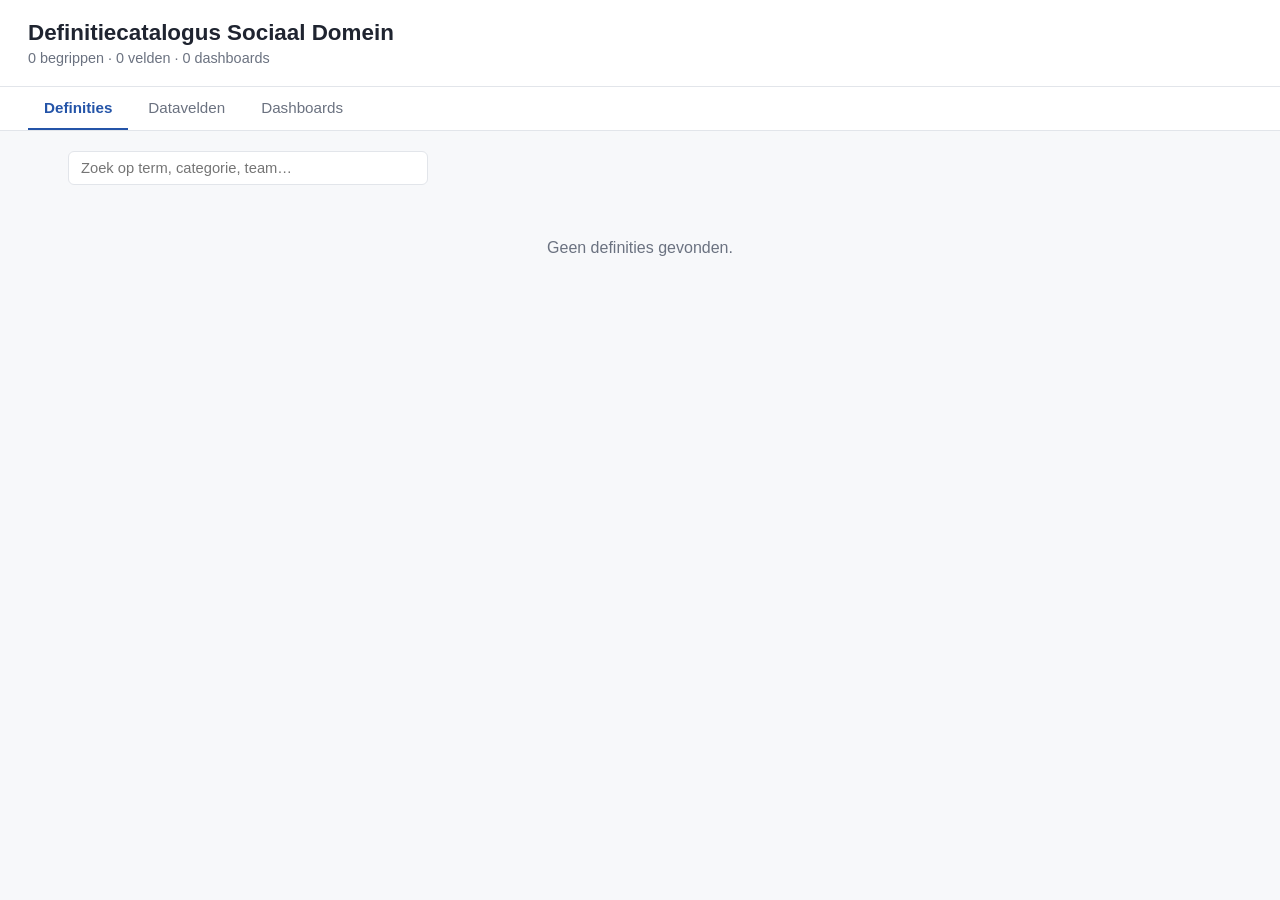
<file: catalogus.html>
<!DOCTYPE html>
<html lang="nl">
<head>
<meta charset="UTF-8">
<meta name="viewport" content="width=device-width, initial-scale=1.0">
<title>Definitiecatalogus Sociaal Domein</title>
<style>
  :root {
    --bg: #f7f8fa;
    --card-bg: #ffffff;
    --border: #e2e5ea;
    --text: #1f2430;
    --text-muted: #6b7280;
    --accent: #2454a8;
    --accent-light: #eaf1fb;
    --warn-bg: #fff4e5;
    --warn-border: #f0c36d;
    --warn-text: #92600c;
  }
  * { box-sizing: border-box; }
  body {
    margin: 0;
    font-family: -apple-system, BlinkMacSystemFont, "Segoe UI", Roboto, sans-serif;
    background: var(--bg);
    color: var(--text);
  }
  header {
    background: var(--card-bg);
    border-bottom: 1px solid var(--border);
    padding: 20px 28px;
  }
  header h1 {
    margin: 0 0 4px 0;
    font-size: 1.4rem;
  }
  header .counts {
    color: var(--text-muted);
    font-size: 0.9rem;
  }
  nav {
    display: flex;
    gap: 4px;
    padding: 0 28px;
    background: var(--card-bg);
    border-bottom: 1px solid var(--border);
  }
  nav button {
    border: none;
    background: none;
    padding: 12px 16px;
    font-size: 0.95rem;
    color: var(--text-muted);
    cursor: pointer;
    border-bottom: 2px solid transparent;
  }
  nav button.active {
    color: var(--accent);
    border-bottom-color: var(--accent);
    font-weight: 600;
  }
  main {
    padding: 20px 28px;
    max-width: 1200px;
    margin: 0 auto;
  }
  #issue-banner {
    display: none;
    background: var(--warn-bg);
    border: 1px solid var(--warn-border);
    color: var(--warn-text);
    padding: 10px 14px;
    border-radius: 6px;
    margin-bottom: 16px;
    font-size: 0.88rem;
  }
  .search-row {
    margin-bottom: 14px;
  }
  .search-row input {
    width: 100%;
    max-width: 360px;
    padding: 8px 12px;
    border: 1px solid var(--border);
    border-radius: 6px;
    font-size: 0.92rem;
  }
  .tab-panel { display: none; }
  .tab-panel.active { display: block; }
  .card-list {
    display: flex;
    flex-direction: column;
    gap: 12px;
  }
  .card {
    background: var(--card-bg);
    border: 1px solid var(--border);
    border-radius: 8px;
    padding: 14px 18px;
  }
  .card-top {
    display: flex;
    justify-content: space-between;
    align-items: baseline;
    gap: 12px;
    flex-wrap: wrap;
  }
  .card-title {
    font-weight: 600;
    font-size: 1.02rem;
  }
  .badge {
    display: inline-block;
    background: var(--accent-light);
    color: var(--accent);
    font-size: 0.75rem;
    padding: 2px 8px;
    border-radius: 10px;
    margin-left: 6px;
  }
  .card-id {
    color: var(--text-muted);
    font-size: 0.8rem;
    font-family: ui-monospace, monospace;
  }
  .card-def {
    margin: 8px 0 0 0;
    white-space: pre-wrap;
    font-size: 0.92rem;
    line-height: 1.5;
  }
  .card-meta {
    margin-top: 8px;
    font-size: 0.8rem;
    color: var(--text-muted);
  }
  details summary {
    cursor: pointer;
    font-size: 0.85rem;
    color: var(--accent);
    margin-top: 8px;
  }
  details .extra-content {
    white-space: pre-wrap;
    font-size: 0.88rem;
    margin-top: 6px;
    color: var(--text);
    background: var(--accent-light);
    padding: 10px 12px;
    border-radius: 6px;
  }
  table {
    width: 100%;
    border-collapse: collapse;
    background: var(--card-bg);
    border: 1px solid var(--border);
    border-radius: 8px;
    overflow: hidden;
    font-size: 0.88rem;
  }
  th, td {
    text-align: left;
    padding: 8px 12px;
    border-bottom: 1px solid var(--border);
    vertical-align: top;
  }
  th {
    background: var(--accent-light);
    color: var(--accent);
    font-weight: 600;
    position: sticky;
    top: 0;
  }
  tr:last-child td { border-bottom: none; }
  .cell-pre {
    white-space: pre-wrap;
    max-width: 360px;
  }
  .empty-state {
    color: var(--text-muted);
    padding: 40px;
    text-align: center;
  }
  .source-tag {
    font-size: 0.72rem;
    color: var(--text-muted);
    margin-left: 8px;
  }
  a.dash-link {
    color: var(--accent);
    text-decoration: none;
  }
  a.dash-link:hover { text-decoration: underline; }
</style>
</head>
<body>

<header>
  <h1>Definitiecatalogus Sociaal Domein</h1>
  <div class="counts" id="header-counts">Data wordt geladen…</div>
</header>

<nav>
  <button class="tab-btn active" data-tab="definities">Definities</button>
  <button class="tab-btn" data-tab="datavelden">Datavelden</button>
  <button class="tab-btn" data-tab="dashboards">Dashboards</button>
</nav>

<main>
  <div id="issue-banner"></div>

  <!-- DEFINITIES -->
  <div class="tab-panel active" id="panel-definities">
    <div class="search-row">
      <input type="text" id="search-definities" placeholder="Zoek op term, categorie, team…">
    </div>
    <div class="card-list" id="list-definities"></div>
  </div>

  <!-- DATAVELDEN -->
  <div class="tab-panel" id="panel-datavelden">
    <div class="search-row">
      <input type="text" id="search-datavelden" placeholder="Zoek op naam, kolom, bron…">
    </div>
    <table>
      <thead>
        <tr>
          <th>id</th><th>name</th><th>desc</th><th>type</th><th>src</th><th>col</th><th>values</th>
        </tr>
      </thead>
      <tbody id="table-datavelden"></tbody>
    </table>
  </div>

  <!-- DASHBOARDS -->
  <div class="tab-panel" id="panel-dashboards">
    <div class="card-list" id="list-dashboards"></div>
  </div>
</main>

<script>
/* ==================================================================
   CSV-PARSER
   Handgeschreven, ondersteunt quotes/komma's binnen cellen.
   Het nieuwe celformaat gebruikt GEEN echte newlines/JSON meer in
   cellen (zie hieronder), dus deze parser kan eenvoudig blijven: we
   hebben 'm niet meer per se nodig voor newlines-binnen-quotes, maar
   hij blijft een nuttige vangnet voor komma's in tekst.
   ================================================================== */
function parseCSV(text) {
  if (!text) return [];
  const rows = [];
  let row = [], field = '', inQuotes = false;
  let i = 0;
  const len = text.length;
  while (i < len) {
    const ch = text[i];
    if (inQuotes) {
      if (ch === '"') {
        if (text[i + 1] === '"') { field += '"'; i += 2; continue; }
        inQuotes = false; i += 1; continue;
      }
      field += ch; i += 1; continue;
    }
    if (ch === '"') { inQuotes = true; i += 1; continue; }
    if (ch === ',') { row.push(field); field = ''; i += 1; continue; }
    if (ch === '\r') {
      if (text[i + 1] === '\n') i += 1;
      row.push(field); rows.push(row); row = []; field = ''; i += 1; continue;
    }
    if (ch === '\n') { row.push(field); rows.push(row); row = []; field = ''; i += 1; continue; }
    field += ch; i += 1;
  }
  if (field !== '' || row.length > 0) { row.push(field); rows.push(row); }
  return rows.filter(r => !(r.length === 1 && r[0] === ''));
}

function parseCSVToRecords(text) {
  const rows = parseCSV(text);
  if (rows.length === 0) return [];
  const header = rows[0];
  const records = [];
  for (let r = 1; r < rows.length; r++) {
    const row = rows[r];
    const rec = {};
    for (let c = 0; c < header.length; c++) rec[header[c]] = row[c] !== undefined ? row[c] : '';
    records.push(rec);
  }
  return records;
}

/* ==================================================================
   CEL-FORMAAT
   Het nieuwe, simpele contract voor "lastige" cellen:
   - Meerregelige tekst (def, ctx, fields, notes, fieldsFull, desc,
     values) staat in de CSV als letterlijke "\n" (backslash + n) in
     plaats van een echte regeleinde-byte.
   - Geneste structuur (fieldChips, changelog) staat als JSON-achtige
     tekst MET ENKELE quotes i.p.v. dubbele (bv. [{'date': '...'}]),
     zodat er geen CSV-quote-conflict ontstaat. Bij het laden zetten
     we enkele quotes om naar dubbele en parsen we als JSON.
   Beide om dezelfde reden: voorkomen dat Google Sheets een cel met
   een echte newline of dubbele aanhalingstekens verkeerd importeert.
   ================================================================== */
function decodeText(value) {
  if (value == null) return '';
  return String(value).split('\\n').join('\n');
}

function decodeJsonField(value, fallback) {
  const v = (value || '').trim();
  if (!v) return fallback;
  try {
    return JSON.parse(v.replace(/'/g, '"'));
  } catch (err) {
    console.warn('JSON-veld kon niet gelezen worden, fallback gebruikt:', value, err);
    return fallback;
  }
}

/* ==================================================================
   DATASETS OPHALEN
   Vul hier de gepubliceerde CSV-URL's van de 3 Google Sheets-tabs in.
   Leeg laten (null) betekent: er is geen Sheets-koppeling, dan blijft
   de hardcoded fallback-data hieronder gebruikt.
   ================================================================== */
const SHEET_URLS = {
  definities: 'https://docs.google.com/spreadsheets/d/e/2PACX-1vRqtLb8sAkrRePaCRjZSMVrqvC_lB3CEkUJ6S1MnfIFdzH-L7ABkSNAPuOaglIzR3mMVgABiAoBjIej/pub?gid=1044637075&single=true&output=csv',
  datavelden: 'https://docs.google.com/spreadsheets/d/e/2PACX-1vRqtLb8sAkrRePaCRjZSMVrqvC_lB3CEkUJ6S1MnfIFdzH-L7ABkSNAPuOaglIzR3mMVgABiAoBjIej/pub?gid=574841714&single=true&output=csv',
  dashboards: 'https://docs.google.com/spreadsheets/d/e/2PACX-1vRqtLb8sAkrRePaCRjZSMVrqvC_lB3CEkUJ6S1MnfIFdzH-L7ABkSNAPuOaglIzR3mMVgABiAoBjIej/pub?gid=1394577148&single=true&output=csv',
};

// Kleine hardcoded fallback zodat de pagina ook zonder Sheets-koppeling
// iets toont. Vervang/vul aan met de DEFAULT_*-data uit de bestaande
// app, of laat leeg als je altijd via Sheets laadt.
const FALLBACK = {
  definities: [],
  datavelden: [],
  dashboards: [],
};

const state = {
  definities: [],
  datavelden: [],
  dashboards: [],
};

const issues = []; // { dataset, message }

async function loadDataset(name, schemaFn) {
  const url = SHEET_URLS[name];
  if (!url) {
    state[name] = FALLBACK[name];
    return;
  }
  try {
    const res = await fetch(url);
    if (!res.ok) throw new Error(`HTTP ${res.status}`);
    const text = await res.text();
    const records = parseCSVToRecords(text);
    const { rows, rowIssues } = schemaFn(records);
    state[name] = rows;
    rowIssues.forEach(msg => issues.push({ dataset: name, message: msg }));
  } catch (err) {
    console.error(`Laden van "${name}" mislukt, fallback gebruikt:`, err);
    state[name] = FALLBACK[name];
    issues.push({ dataset: name, message: `Kon niet laden uit Sheets (${err.message}), hardcoded data gebruikt.` });
  }
}

/* Per dataset: verplichte id-check + decoderen van de lastige velden.
   Een rij zonder geldige id wordt overgeslagen en gelogd; de rest
   van de dataset blijft gewoon werken. */
function mapDefinitiesRows(records) {
  const rows = [];
  const rowIssues = [];
  const seen = new Set();
  for (const r of records) {
    const id = (r.id || '').trim();
    if (!id) { rowIssues.push(`Rij zonder id overgeslagen (term: "${r.term || '?'}")`); continue; }
    if (seen.has(id)) { rowIssues.push(`Dubbele id "${id}" overgeslagen`); continue; }
    seen.add(id);
    rows.push({
      id,
      term: r.term || '',
      def: decodeText(r.def),
      ctx: decodeText(r.ctx),
      fields: decodeText(r.fields),
      cat: r.cat || '',
      team: r.team || '',
      status: r.status || '',
      date: r.date || '',
      notes: decodeText(r.notes),
      fieldChips: decodeJsonField(r.fieldChips, []),
      fieldsFull: decodeText(r.fieldsFull),
      source: r.source || '',
      changelog: decodeJsonField(r.changelog, []),
    });
  }
  return { rows, rowIssues };
}

function mapDataveldenRows(records) {
  const rows = [];
  const rowIssues = [];
  const seen = new Set();
  for (const r of records) {
    const id = (r.id || '').trim();
    if (!id) { rowIssues.push(`Rij zonder id overgeslagen (name: "${r.name || '?'}")`); continue; }
    if (seen.has(id)) { rowIssues.push(`Dubbele id "${id}" overgeslagen (eerdere rij blijft staan)`); continue; }
    seen.add(id);
    rows.push({
      id,
      name: r.name || '',
      desc: decodeText(r.desc),
      type: r.type || '',
      src: r.src || '',
      col: r.col || '',
      values: decodeText(r.values),
      ext: r.ext || '',
    });
  }
  return { rows, rowIssues };
}

function mapDashboardsRows(records) {
  const rows = [];
  const rowIssues = [];
  const seen = new Set();
  for (const r of records) {
    const id = (r.id || '').trim();
    if (!id) { rowIssues.push(`Rij zonder id overgeslagen (name: "${r.name || '?'}")`); continue; }
    if (seen.has(id)) { rowIssues.push(`Dubbele id "${id}" overgeslagen`); continue; }
    seen.add(id);
    rows.push({
      id,
      name: r.name || '',
      type: r.type || '',
      desc: decodeText(r.desc),
      loc: r.loc || '',
      team: r.team || '',
      link: r.link || '',
      updated: r.updated || '',
    });
  }
  return { rows, rowIssues };
}

/* ==================================================================
   RENDEREN
   ÉÉN centrale functie die alle drie de tabs opnieuw rendert. Wordt
   overal aangeroepen waar data verandert (init, eventueel een
   "vernieuw"-knop), zodat geen enkel scherm een oude/lege stand kan
   tonen — dat was de render-timing-bug uit het vorige traject.
   ================================================================== */
function escapeHtml(str) {
  return String(str || '').replace(/[&<>"']/g, c => ({
    '&': '&amp;', '<': '&lt;', '>': '&gt;', '"': '&quot;', "'": '&#39;'
  }[c]));
}

function renderDefinities(filterText) {
  const list = document.getElementById('list-definities');
  const q = (filterText || '').toLowerCase();
  const items = state.definities.filter(d =>
    !q || [d.term, d.cat, d.team, d.def].join(' ').toLowerCase().includes(q)
  );
  if (items.length === 0) {
    list.innerHTML = `<div class="empty-state">Geen definities gevonden.</div>`;
    return;
  }
  list.innerHTML = items.map(d => `
    <div class="card">
      <div class="card-top">
        <div>
          <span class="card-title">${escapeHtml(d.term)}</span>
          ${d.cat ? `<span class="badge">${escapeHtml(d.cat)}</span>` : ''}
          ${d.status ? `<span class="badge">${escapeHtml(d.status)}</span>` : ''}
        </div>
        <span class="card-id">${escapeHtml(d.id)}</span>
      </div>
      <p class="card-def">${escapeHtml(d.def)}</p>
      <div class="card-meta">
        ${d.team ? `Team: ${escapeHtml(d.team)} · ` : ''}
        ${d.date ? `Laatst bijgewerkt: ${escapeHtml(d.date)}` : ''}
      </div>
      ${d.fieldsFull ? `
        <details>
          <summary>Velden &amp; berekening</summary>
          <div class="extra-content">${escapeHtml(d.fieldsFull)}</div>
        </details>` : ''}
      ${d.ctx ? `
        <details>
          <summary>Context</summary>
          <div class="extra-content">${escapeHtml(d.ctx)}</div>
        </details>` : ''}
    </div>
  `).join('');
}

function renderDatavelden(filterText) {
  const tbody = document.getElementById('table-datavelden');
  const q = (filterText || '').toLowerCase();
  const items = state.datavelden.filter(d =>
    !q || [d.name, d.col, d.src, d.desc].join(' ').toLowerCase().includes(q)
  );
  if (items.length === 0) {
    tbody.innerHTML = `<tr><td colspan="7" class="empty-state">Geen datavelden gevonden.</td></tr>`;
    return;
  }
  tbody.innerHTML = items.map(d => `
    <tr>
      <td>${escapeHtml(d.id)}</td>
      <td>${escapeHtml(d.name)}</td>
      <td class="cell-pre">${escapeHtml(d.desc)}</td>
      <td>${escapeHtml(d.type)}</td>
      <td>${escapeHtml(d.src)}</td>
      <td>${escapeHtml(d.col)}</td>
      <td class="cell-pre">${escapeHtml(d.values)}</td>
    </tr>
  `).join('');
}

function renderDashboards() {
  const list = document.getElementById('list-dashboards');
  if (state.dashboards.length === 0) {
    list.innerHTML = `<div class="empty-state">Geen dashboards gevonden.</div>`;
    return;
  }
  list.innerHTML = state.dashboards.map(d => `
    <div class="card">
      <div class="card-top">
        <div>
          <span class="card-title">${escapeHtml(d.name)}</span>
          ${d.type ? `<span class="badge">${escapeHtml(d.type)}</span>` : ''}
        </div>
        <span class="card-id">${escapeHtml(d.id)}</span>
      </div>
      <p class="card-def">${escapeHtml(d.desc)}</p>
      <div class="card-meta">
        ${d.team ? `Team: ${escapeHtml(d.team)} · ` : ''}
        ${d.loc ? `Locatie: ${escapeHtml(d.loc)} · ` : ''}
        ${d.updated ? `Bijgewerkt: ${escapeHtml(d.updated)}` : ''}
        ${d.link ? ` · <a class="dash-link" href="${escapeHtml(d.link)}" target="_blank" rel="noopener">Open dashboard →</a>` : ''}
      </div>
    </div>
  `).join('');
}

function renderHeaderCounts() {
  document.getElementById('header-counts').textContent =
    `${state.definities.length} begrippen · ${state.datavelden.length} velden · ${state.dashboards.length} dashboards`;
}

function renderIssueBanner() {
  const banner = document.getElementById('issue-banner');
  if (issues.length === 0) { banner.style.display = 'none'; return; }
  banner.style.display = '';
  banner.textContent = `${issues.length} rij(en) konden niet correct geladen worden — zie console voor details.`;
  console.warn('Data-issues:', issues);
}

// DE centrale hook: roept alles aan, voor alle tabs, altijd samen.
function renderAll() {
  renderHeaderCounts();
  renderIssueBanner();
  renderDefinities(document.getElementById('search-definities').value);
  renderDatavelden(document.getElementById('search-datavelden').value);
  renderDashboards();
}

/* ==================================================================
   TABS + ZOEKEN
   ================================================================== */
document.querySelectorAll('.tab-btn').forEach(btn => {
  btn.addEventListener('click', () => {
    document.querySelectorAll('.tab-btn').forEach(b => b.classList.remove('active'));
    document.querySelectorAll('.tab-panel').forEach(p => p.classList.remove('active'));
    btn.classList.add('active');
    document.getElementById('panel-' + btn.dataset.tab).classList.add('active');
  });
});

document.getElementById('search-definities').addEventListener('input', e => renderDefinities(e.target.value));
document.getElementById('search-datavelden').addEventListener('input', e => renderDatavelden(e.target.value));

/* ==================================================================
   OPSTARTEN
   ================================================================== */
async function init() {
  issues.length = 0;
  await Promise.all([
    loadDataset('definities', mapDefinitiesRows),
    loadDataset('datavelden', mapDataveldenRows),
    loadDataset('dashboards', mapDashboardsRows),
  ]);
  renderAll(); // één aanroep, update alle tabs — voorkomt de oude render-timing-bug
}

init();
</script>
</body>
</html>
</file>
